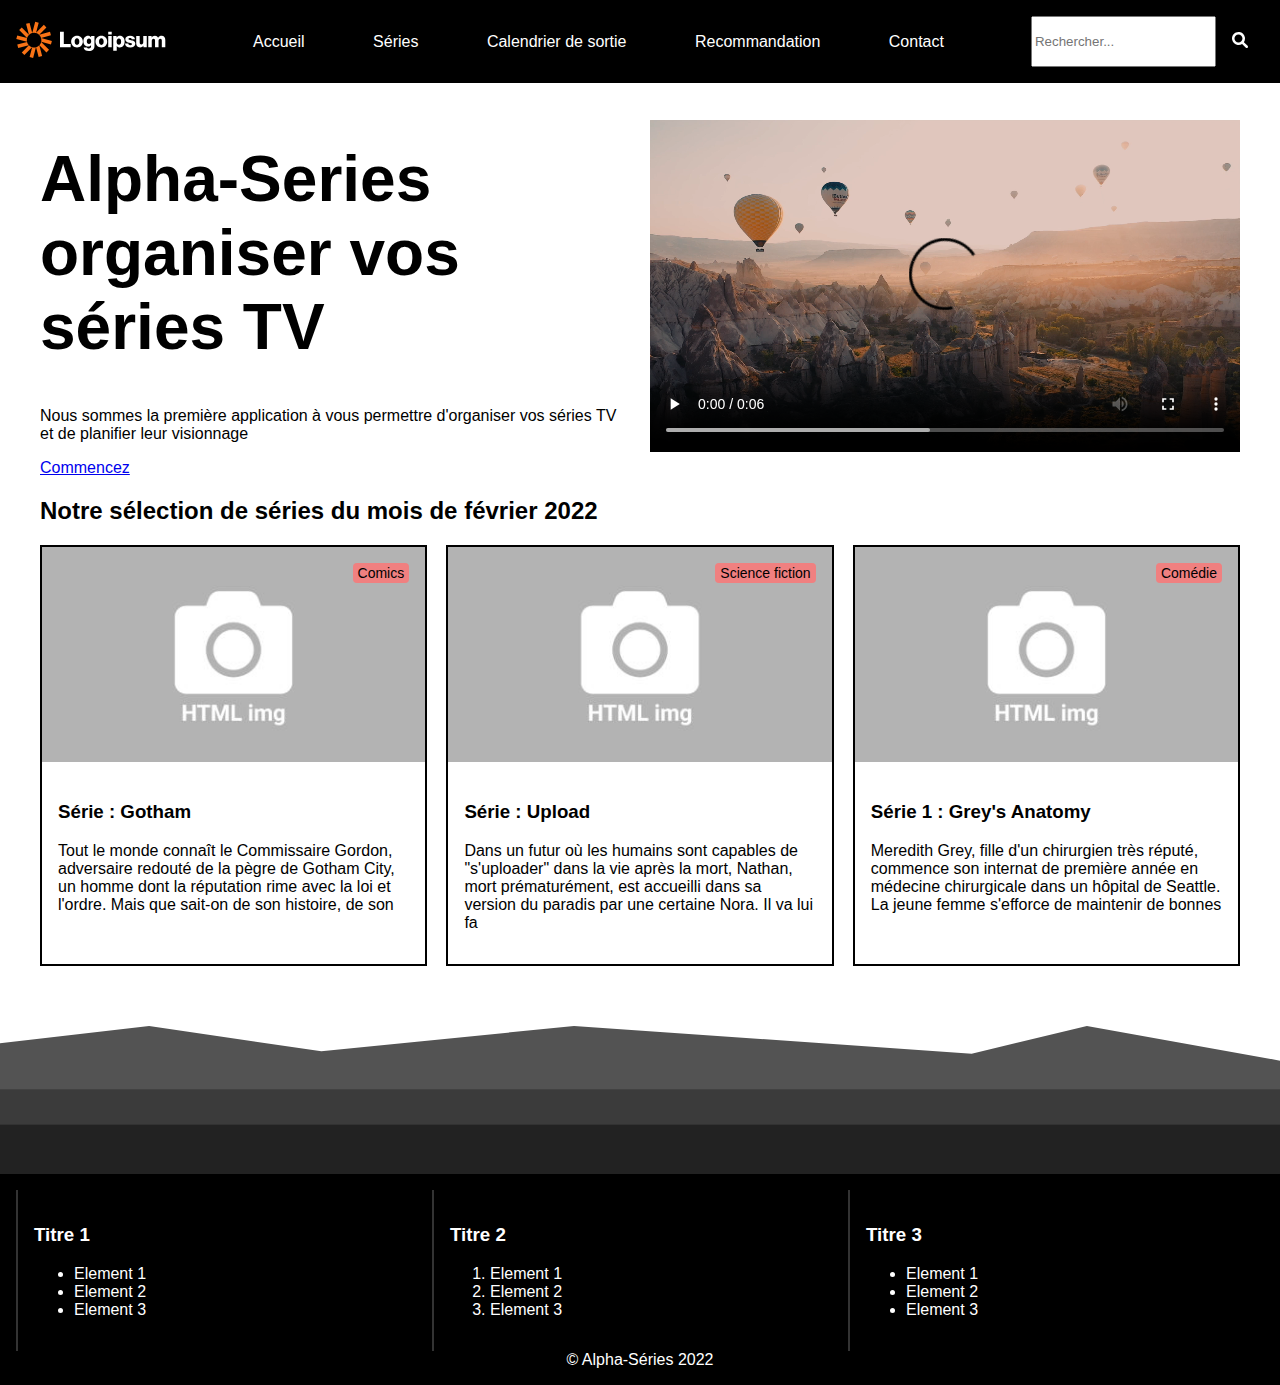
<file: index.html>
<!DOCTYPE html>
<html lang="fr">

<head>
    <!-- Infos pour le navigateur -->
    <meta charset="UTF-8">
    <meta http-equiv="X-UA-Compatible" content="IE=edge">
    <meta name="viewport" content="width=device-width, initial-scale=1.0">
    <!-- SEO Meta description très important -->
    <meta name="description" content="Alpa-series est votre application qui permet de gérer toutes vos séries TV préférées au même endroit. Planifier le visionnage dès maintenant">
    <!-- SEO Titre de l'onglet entre 14 et 44 chars -->
    <title>Alpha-Series - Organiser vos séries TV</title>
    <link rel="stylesheet" href="./css/style.css">

</head>

<body>
    <!-- Début du site ici -->
    <header class="d-flex jc-sb ai-c wrap mb-1">
        <div>
            <img id="logo" src="./images/logoipsum-logo-55.svg" alt="Logo" width="168" height="41">
        </div>
        <nav>
            <a href="index.html">Accueil</a>
            <a href="series.html">Séries</a>
            <a href="calendrier-de-sortie.html">Calendrier de sortie</a>
            <a href="recommandation.html">Recommandation</a>
            <a href="contact.html">Contact</a>
        </nav>
        <form class="d-flex">
            <input type="text" placeholder="Rechercher...">
            <button class="search">
                <img class="icon" src="./images/magnifying-glass-solid.svg" alt="Search">
            </button>
        </form>
    </header>
    <main>
        <section class="d-flex wrap g-1 w-1200 m-auto jc-sa ai-c mb-1">
            <div class="col">
                <!-- SEO contenu du h1 important -->
                <h1>Alpha-Series<br>organiser vos séries TV</h1>
                <p>Nous sommes la première application à vous permettre d'organiser vos séries TV et de planifier leur visionnage</p>
                <a href="#">Commencez</a>
            </div>
            <div class="col">
                <video controls src="./videos/balloon.mp4"></video>
            </div>
        </section>

        <section class="w-1200 m-auto mb-1">
            <h2>Notre sélection de séries du mois de février 2022</h2>
            <div class="d-flex wrap g-1 jc-sa">                
                <article class="col">
                    <!-- SEO mettre pour les images le width et le height loading="lazy" -->
                    <div class="relative">
                        <img src="./images/placeholder-photo-400x225.jpg" alt="Photo de substitution" width="400" height="225" loading="lazy">
                        <div class="categorie">
                            Comics
                        </div>
                    </div>
                    <div class="p-1">
                        <h3>Série : Gotham</h3>
                        <p>Tout le monde connaît le Commissaire Gordon, adversaire redouté de la pègre de Gotham City, un homme dont la réputation rime avec la loi et l'ordre. Mais que sait-on de son histoire, de son</p>
                    </div>
                </article>
                <article class="col">
                    <!-- SEO mettre pour les images le width et le height loading="lazy" -->
                    <div class="relative">
                        <img src="./images/placeholder-photo-400x225.jpg" alt="Photo de substitution" width="400" height="225" loading="lazy">
                        <div class="categorie">
                            Science fiction
                        </div>
                    </div>
                    <div class="p-1">
                        <h3>Série : Upload</h3>
                        <p>Dans un futur où les humains sont capables de "s'uploader" dans la vie après la mort, Nathan, mort prématurément, est accueilli dans sa version du paradis par une certaine Nora. Il va lui fa</p>
                    </div>
                </article>
                <article class="col">
                    <!-- SEO mettre pour les images le width et le height loading="lazy" -->
                    <div class="relative">
                        <img src="./images/placeholder-photo-400x225.jpg" alt="Photo de substitution" width="400" height="225" loading="lazy">
                        <div class="categorie">
                            Comédie
                        </div>
                    </div>
                    <div class="p-1">
                        <h3>Série 1 : Grey's Anatomy</h3>
                        <p>Meredith Grey, fille d'un chirurgien très réputé, commence son internat de première année en médecine chirurgicale dans un hôpital de Seattle. La jeune femme s'efforce de maintenir de bonnes</p>
                    </div>
                </article>
                        
               
            </div>            
        </section>
    </main>
    <div id="mountain">

    </div>

    <footer class="d-flex wrap">

        <section class="footer-section">
            <h3>Titre 1</h3>
            <ul>
                <li>Element 1</li>
                <li>Element 2</li>
                <li>Element 3</li>
            </ul>
        </section>

        <section class="footer-section">
            <h3>Titre 2</h3>
            <ol>
                <li>Element 1</li>
                <li>Element 2</li>
                <li>Element 3</li>
            </ol>
        </section>

        <section class="footer-section">
            <h3>Titre 3</h3>
            <ul>
                <li>Element 1</li>
                <li>Element 2</li>
                <li>Element 3</li>
            </ul>
        </section>

        <div class="w-full">
            <p class="text-c"> &copy; Alpha-Séries 2022 </p>
        </div>

    </footer>

</body>

</html>
</file>
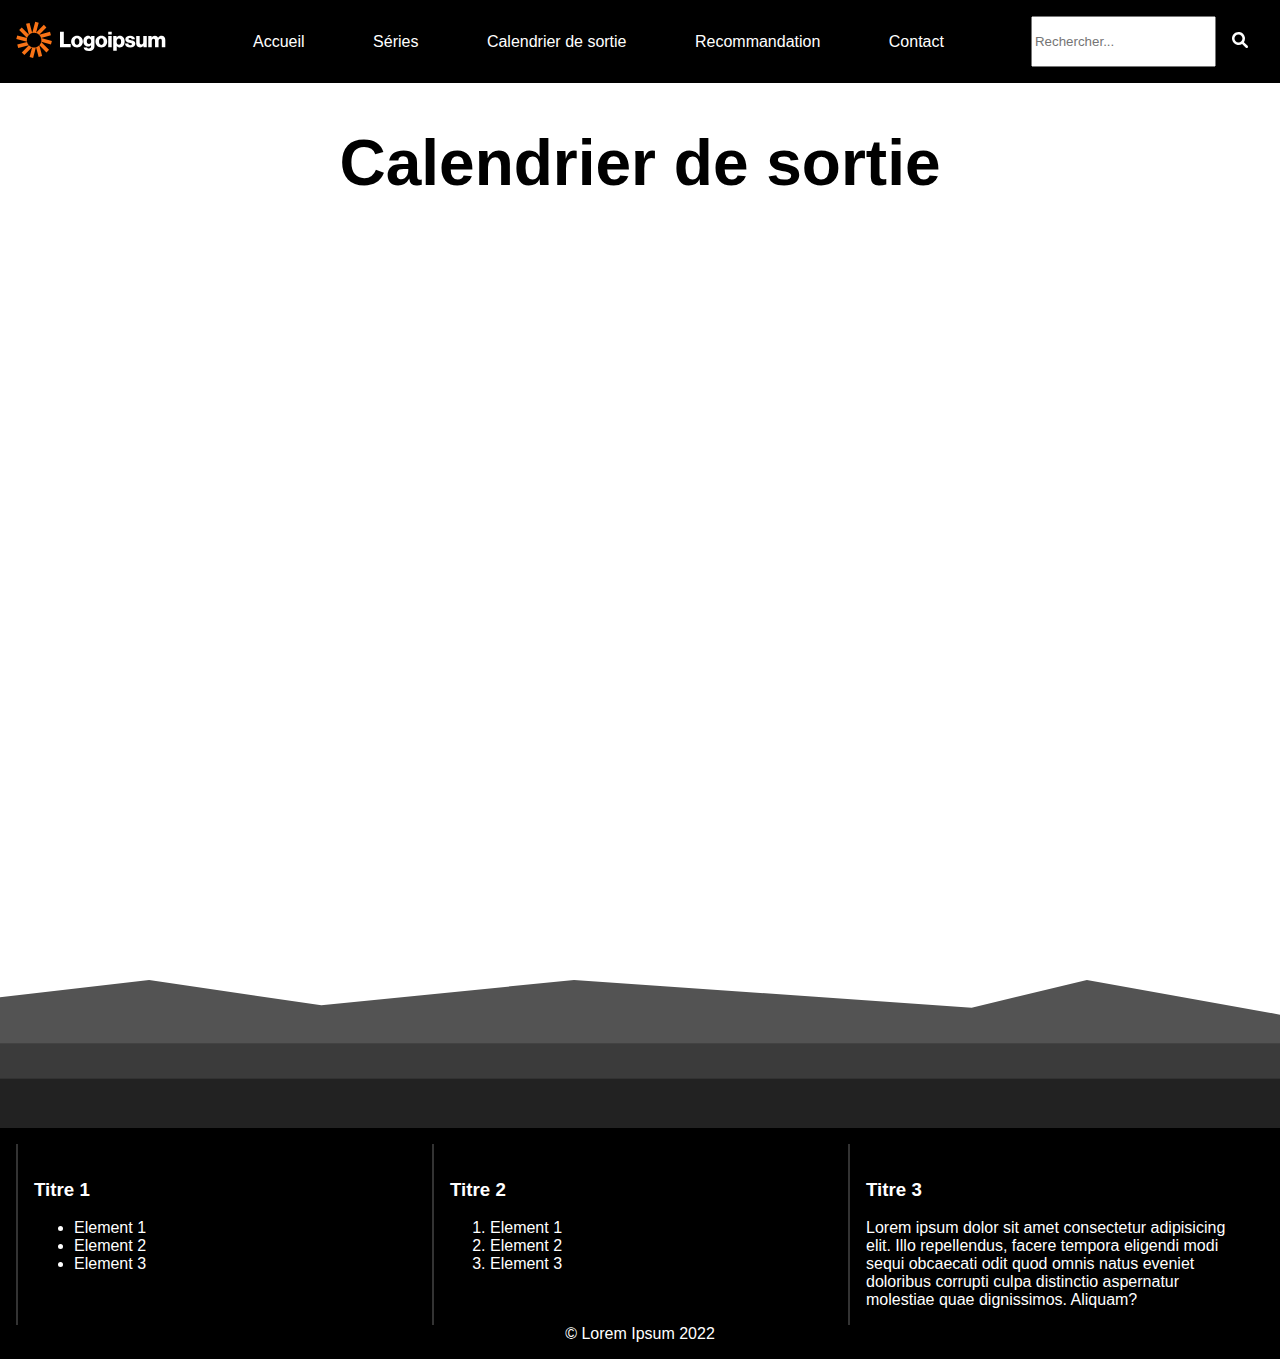
<file: calendrier-de-sortie.html>
<!DOCTYPE html>
<html lang="fr">

<head>
    <!-- Infos pour le navigateur -->
    <meta charset="UTF-8">
    <meta http-equiv="X-UA-Compatible" content="IE=edge">
    <meta name="viewport" content="width=device-width, initial-scale=1.0">
    <title>Calendrier de sortie</title>
    <link rel="stylesheet" href="./css/style.css">

</head>

<body>
    <!-- Début du site ici -->
    <header class="d-flex jc-sb ai-c wrap">
        <div>
            <img id="logo" src="./images/logoipsum-logo-55.svg" alt="Logo">
        </div>
        <nav>
            <a href="index.html">Accueil</a>
            <a href="series.html">Séries</a>
            <a href="calendrier-de-sortie.html">Calendrier de sortie</a>
            <a href="recommandation.html">Recommandation</a>
            <a href="contact.html">Contact</a>
        </nav>
        <form class="d-flex">
            <input type="text" placeholder="Rechercher...">
            <button class="search">
                <img class="icon" src="./images/magnifying-glass-solid.svg" alt="Search">
            </button>
        </form>
    </header>
    <main class="w-1200 m-auto">
        <h1 class="text-c">Calendrier de sortie</h1>


    </main>
    <div id="mountain">

    </div>

    <footer class="d-flex wrap">

        <section class="footer-section">
            <h3>Titre 1</h3>
            <ul>
                <li>Element 1</li>
                <li>Element 2</li>
                <li>Element 3</li>
            </ul>
        </section>

        <section class="footer-section">
            <h3>Titre 2</h3>
            <ol>
                <li>Element 1</li>
                <li>Element 2</li>
                <li>Element 3</li>
            </ol>
        </section>

        <section class="footer-section">
            <h3>Titre 3</h3>
            <p>Lorem ipsum dolor sit amet consectetur adipisicing elit. Illo repellendus, facere tempora eligendi modi
                sequi obcaecati odit quod omnis natus eveniet doloribus corrupti culpa distinctio aspernatur molestiae
                quae dignissimos. Aliquam?</p>
        </section>

        <div class="w-full">
            <p class="text-c"> &copy; Lorem Ipsum 2022 </p>
        </div>

    </footer>

</body>

</html>
</file>
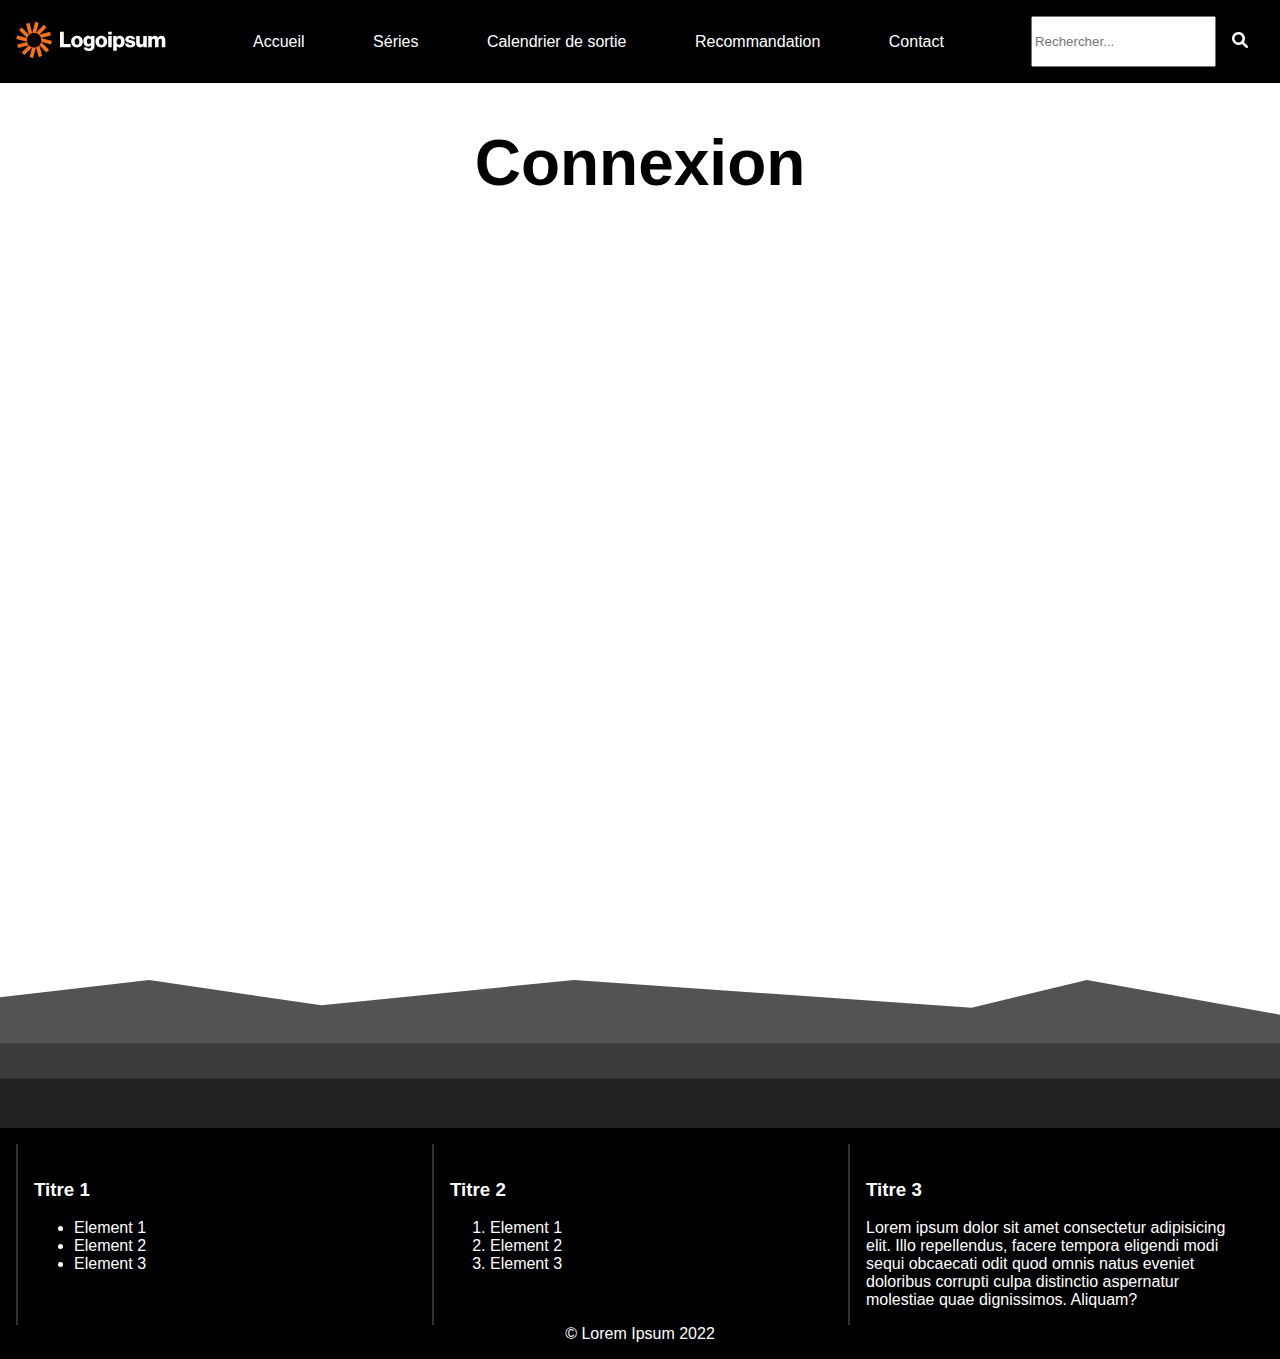
<file: connexion.html>
<!DOCTYPE html>
<html lang="fr">

<head>
    <!-- Infos pour le navigateur -->
    <meta charset="UTF-8">
    <meta http-equiv="X-UA-Compatible" content="IE=edge">
    <meta name="viewport" content="width=device-width, initial-scale=1.0">
    <title>Connexion</title>
    <link rel="stylesheet" href="./css/style.css">

</head>

<body>
    <!-- Début du site ici -->
    <header class="d-flex jc-sb ai-c wrap">
        <div>
            <img id="logo" src="./images/logoipsum-logo-55.svg" alt="Logo">
        </div>
        <nav>
            <a href="index.html">Accueil</a>
            <a href="series.html">Séries</a>
            <a href="calendrier-de-sortie.html">Calendrier de sortie</a>
            <a href="recommandation.html">Recommandation</a>
            <a href="contact.html">Contact</a>
        </nav>
        <form class="d-flex">
            <input type="text" placeholder="Rechercher...">
            <button class="search">
                <img class="icon" src="./images/magnifying-glass-solid.svg" alt="Search">
            </button>
        </form>
    </header>
    <main class="w-1200 m-auto">
        <h1 class="text-c">Connexion</h1>

    </main>
    <div id="mountain">

    </div>

    <footer class="d-flex wrap">

        <section class="footer-section">
            <h3>Titre 1</h3>
            <ul>
                <li>Element 1</li>
                <li>Element 2</li>
                <li>Element 3</li>
            </ul>
        </section>

        <section class="footer-section">
            <h3>Titre 2</h3>
            <ol>
                <li>Element 1</li>
                <li>Element 2</li>
                <li>Element 3</li>
            </ol>
        </section>

        <section class="footer-section">
            <h3>Titre 3</h3>
            <p>Lorem ipsum dolor sit amet consectetur adipisicing elit. Illo repellendus, facere tempora eligendi modi
                sequi obcaecati odit quod omnis natus eveniet doloribus corrupti culpa distinctio aspernatur molestiae
                quae dignissimos. Aliquam?</p>
        </section>

        <div class="w-full">
            <p class="text-c"> &copy; Lorem Ipsum 2022 </p>
        </div>

    </footer>

</body>

</html>
</file>
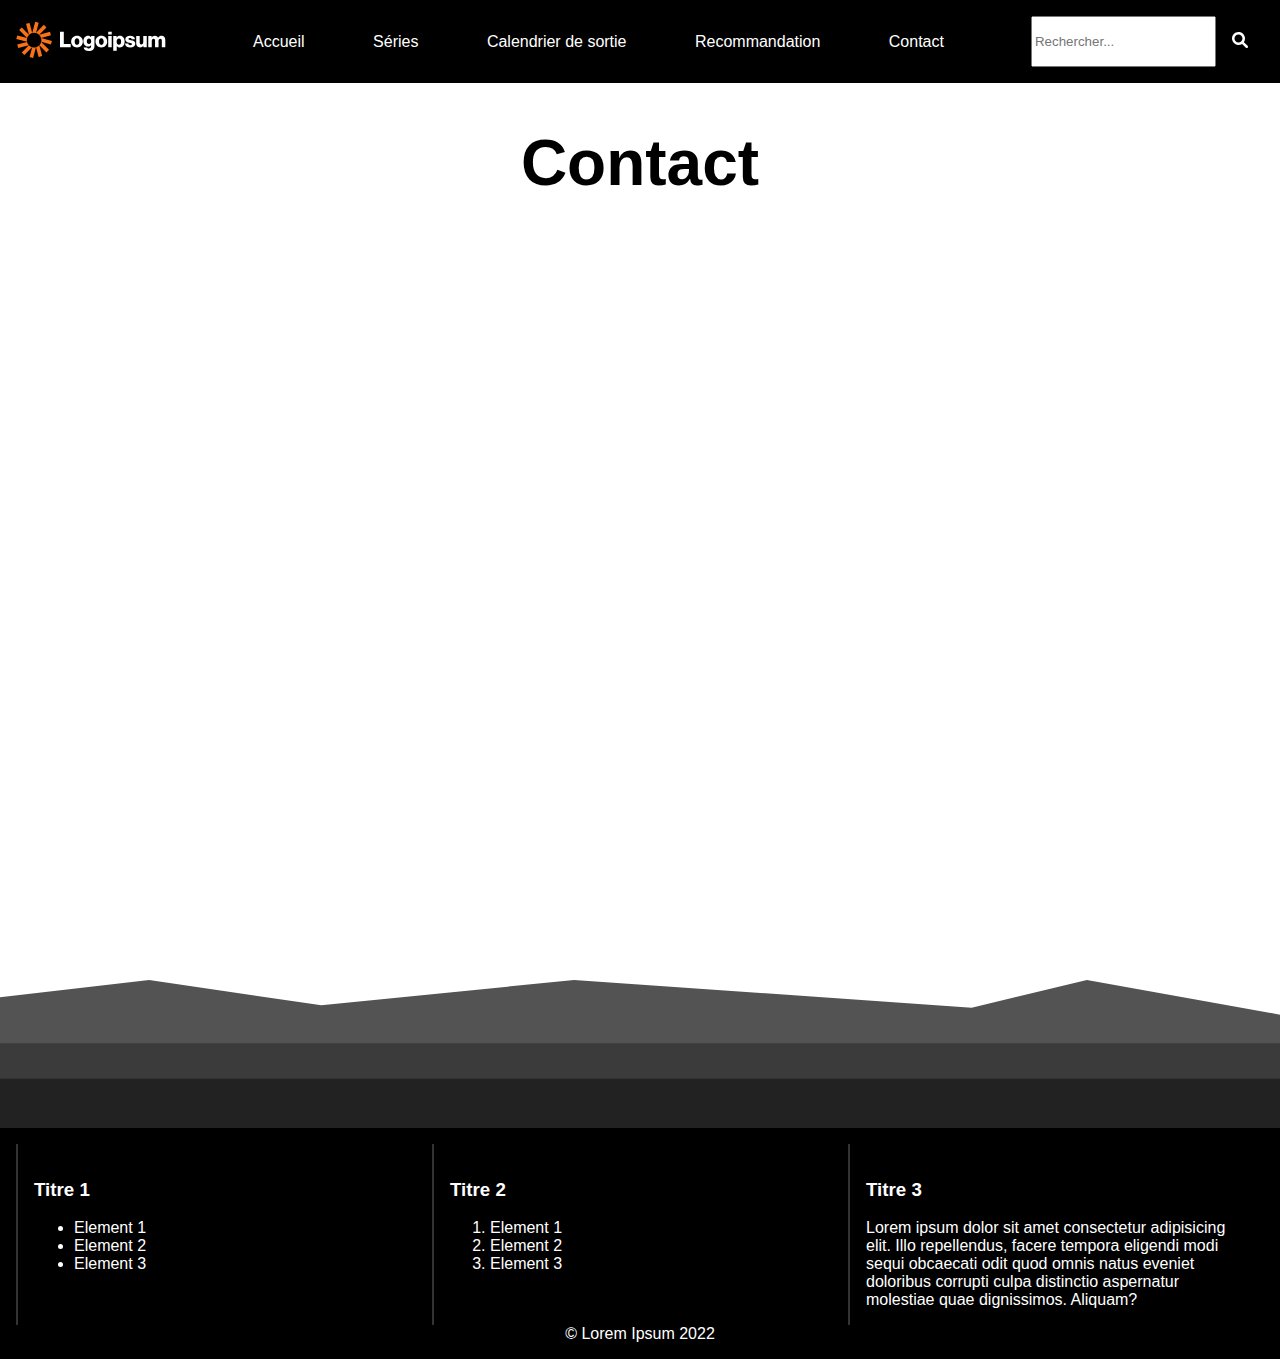
<file: contact.html>
<!DOCTYPE html>
<html lang="fr">

<head>
    <!-- Infos pour le navigateur -->
    <meta charset="UTF-8">
    <meta http-equiv="X-UA-Compatible" content="IE=edge">
    <meta name="viewport" content="width=device-width, initial-scale=1.0">
    <title>Séries</title>
    <link rel="stylesheet" href="./css/style.css">

</head>

<body>
    <!-- Début du site ici -->
    <header class="d-flex jc-sb ai-c wrap">
        <div>
            <img id="logo" src="./images/logoipsum-logo-55.svg" alt="Logo">
        </div>
        <nav>
            <a href="index.html">Accueil</a>
            <a href="series.html">Séries</a>
            <a href="calendrier-de-sortie.html">Calendrier de sortie</a>
            <a href="recommandation.html">Recommandation</a>
            <a href="contact.html">Contact</a>
        </nav>
        <form class="d-flex">
            <input type="text" placeholder="Rechercher...">
            <button class="search">
                <img class="icon" src="./images/magnifying-glass-solid.svg" alt="Search">
            </button>
        </form>
    </header>
    <main class="w-1200 m-auto">
        <h1 class="text-c">Contact</h1>


    </main>
    <div id="mountain">

    </div>

    <footer class="d-flex wrap">

        <section class="footer-section">
            <h3>Titre 1</h3>
            <ul>
                <li>Element 1</li>
                <li>Element 2</li>
                <li>Element 3</li>
            </ul>
        </section>

        <section class="footer-section">
            <h3>Titre 2</h3>
            <ol>
                <li>Element 1</li>
                <li>Element 2</li>
                <li>Element 3</li>
            </ol>
        </section>

        <section class="footer-section">
            <h3>Titre 3</h3>
            <p>Lorem ipsum dolor sit amet consectetur adipisicing elit. Illo repellendus, facere tempora eligendi modi
                sequi obcaecati odit quod omnis natus eveniet doloribus corrupti culpa distinctio aspernatur molestiae
                quae dignissimos. Aliquam?</p>
        </section>

        <div class="w-full">
            <p class="text-c"> &copy; Lorem Ipsum 2022 </p>
        </div>

    </footer>

</body>

</html>
</file>
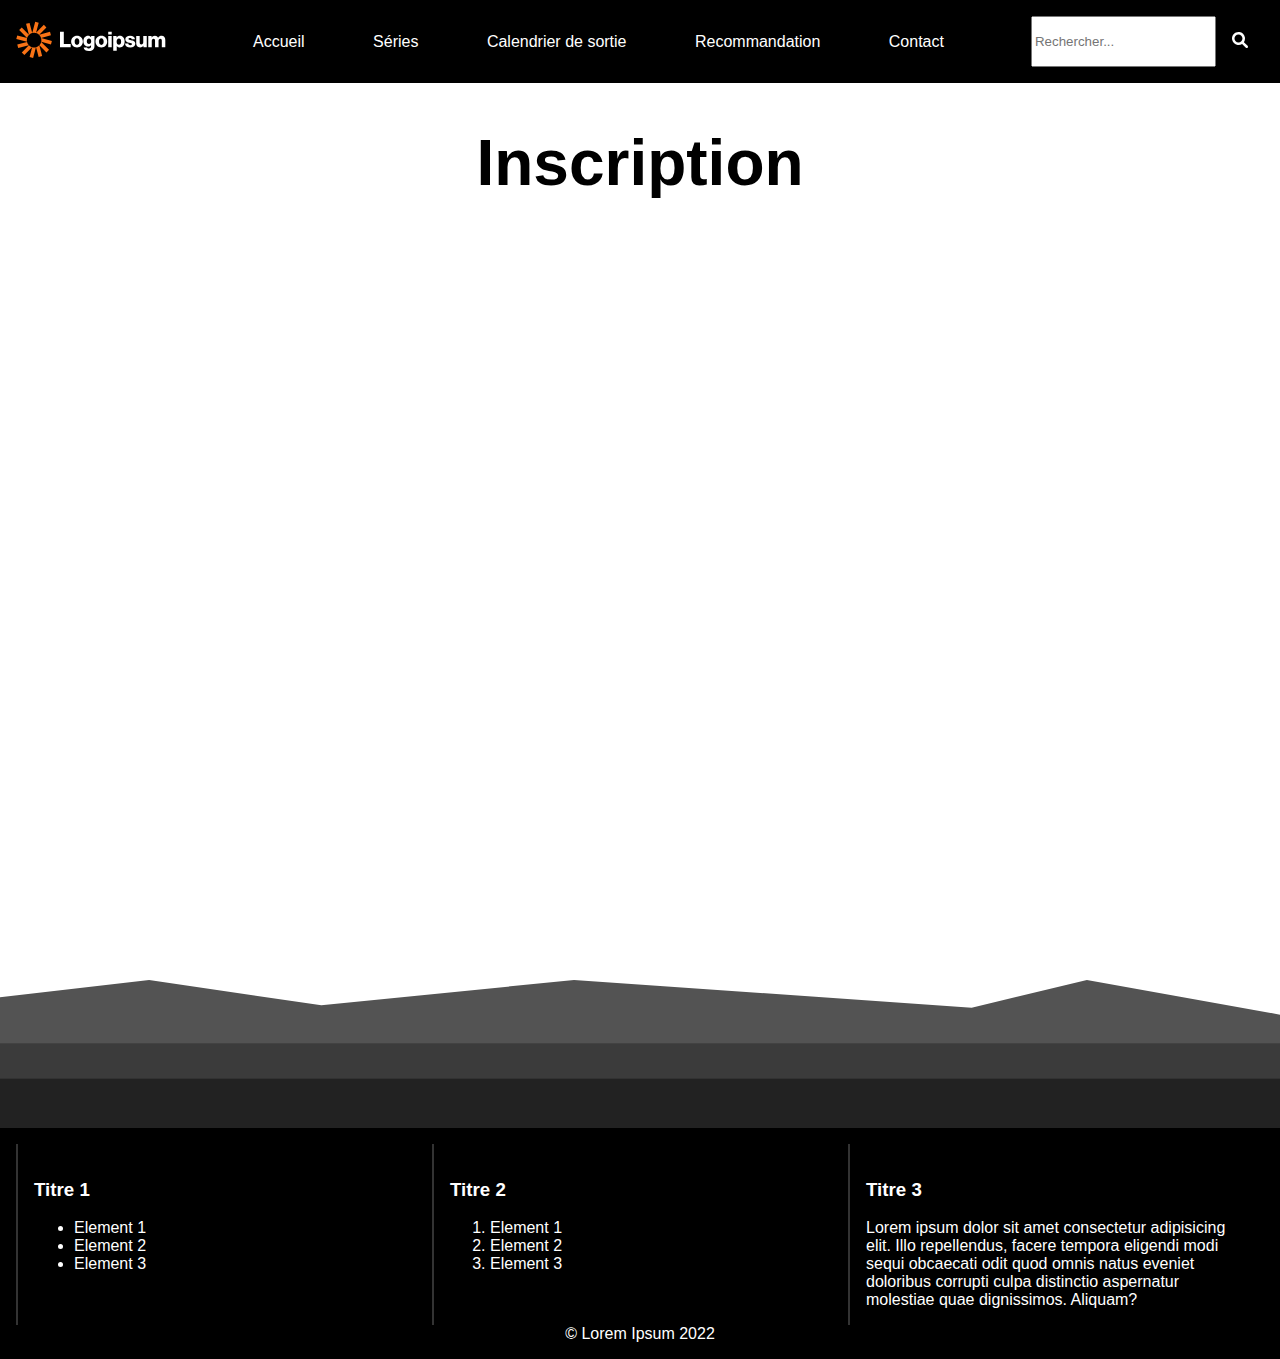
<file: inscripton.html>
<!DOCTYPE html>
<html lang="fr">

<head>
    <!-- Infos pour le navigateur -->
    <meta charset="UTF-8">
    <meta http-equiv="X-UA-Compatible" content="IE=edge">
    <meta name="viewport" content="width=device-width, initial-scale=1.0">
    <title>Inscription</title>
    <link rel="stylesheet" href="./css/style.css">

</head>

<body>
    <!-- Début du site ici -->
    <header class="d-flex jc-sb ai-c wrap">
        <div>
            <img id="logo" src="./images/logoipsum-logo-55.svg" alt="Logo">
        </div>
        <nav>
            <a href="index.html">Accueil</a>
            <a href="series.html">Séries</a>
            <a href="calendrier-de-sortie.html">Calendrier de sortie</a>
            <a href="recommandation.html">Recommandation</a>
            <a href="contact.html">Contact</a>
        </nav>
        <form class="d-flex">
            <input type="text" placeholder="Rechercher...">
            <button class="search">
                <img class="icon" src="./images/magnifying-glass-solid.svg" alt="Search">
            </button>
        </form>
    </header>
    <main class="w-1200 m-auto">
        <h1 class="text-c">Inscription</h1>

    </main>
    <div id="mountain">

    </div>

    <footer class="d-flex wrap">

        <section class="footer-section">
            <h3>Titre 1</h3>
            <ul>
                <li>Element 1</li>
                <li>Element 2</li>
                <li>Element 3</li>
            </ul>
        </section>

        <section class="footer-section">
            <h3>Titre 2</h3>
            <ol>
                <li>Element 1</li>
                <li>Element 2</li>
                <li>Element 3</li>
            </ol>
        </section>

        <section class="footer-section">
            <h3>Titre 3</h3>
            <p>Lorem ipsum dolor sit amet consectetur adipisicing elit. Illo repellendus, facere tempora eligendi modi
                sequi obcaecati odit quod omnis natus eveniet doloribus corrupti culpa distinctio aspernatur molestiae
                quae dignissimos. Aliquam?</p>
        </section>

        <div class="w-full">
            <p class="text-c"> &copy; Lorem Ipsum 2022 </p>
        </div>

    </footer>

</body>

</html>
</file>
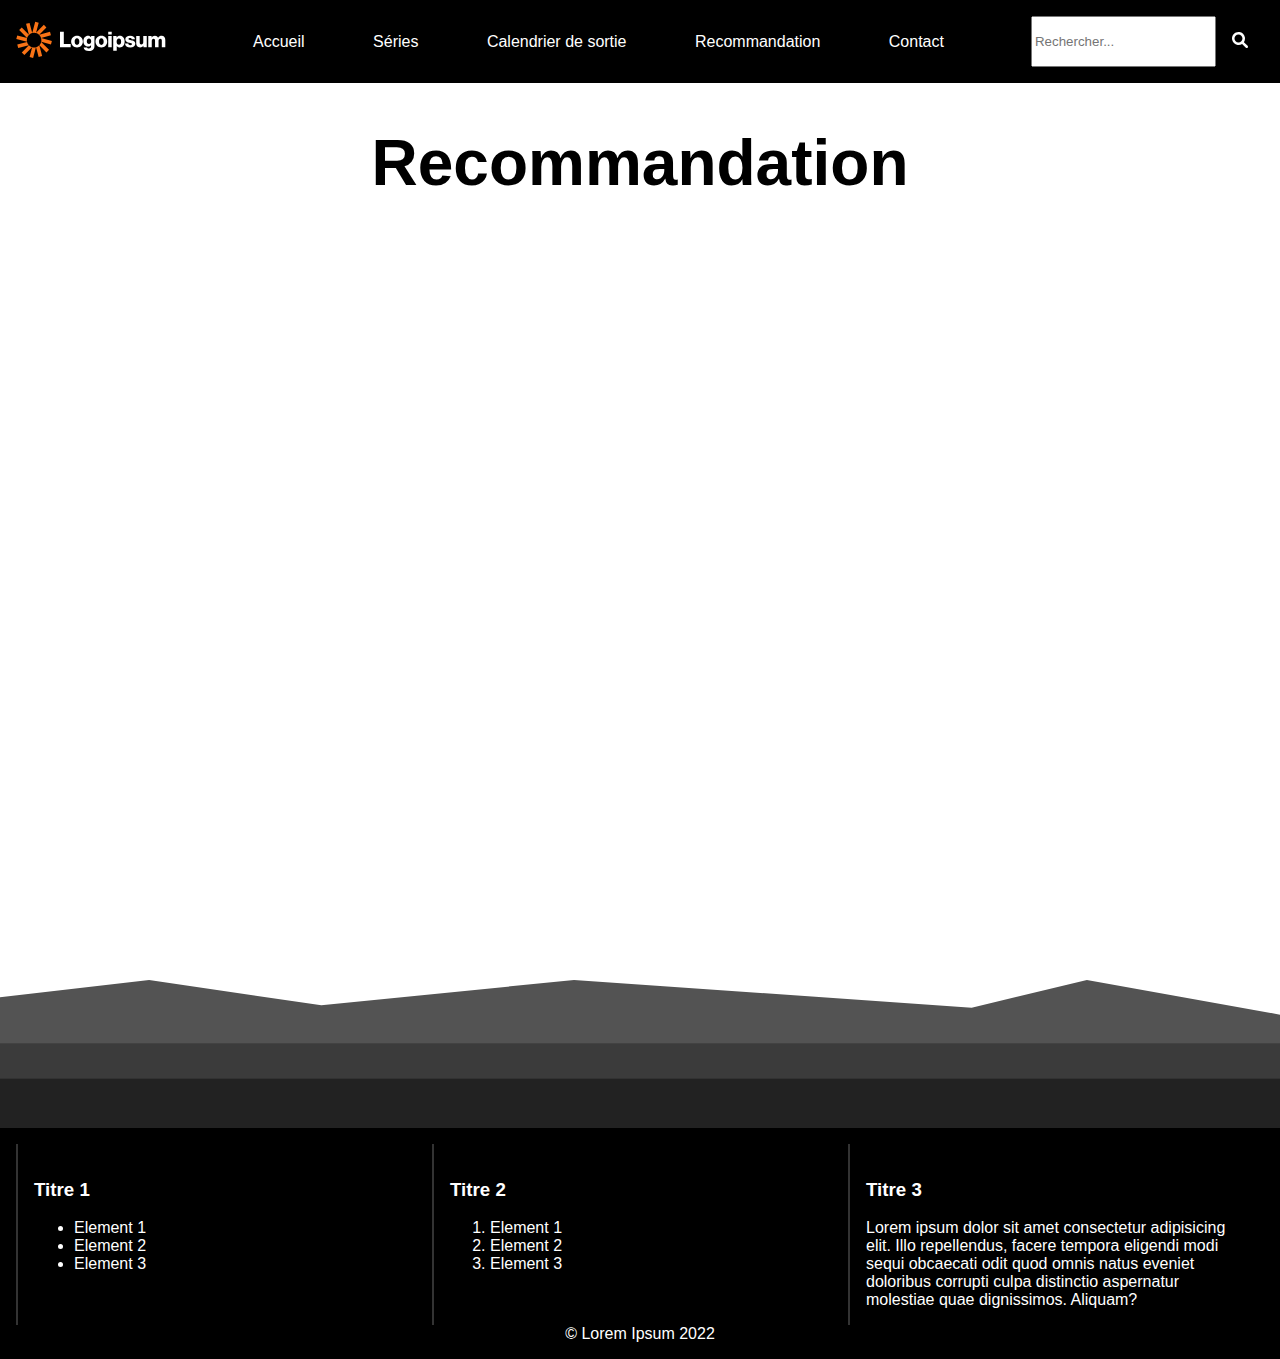
<file: recommandation.html>
<!DOCTYPE html>
<html lang="fr">

<head>
    <!-- Infos pour le navigateur -->
    <meta charset="UTF-8">
    <meta http-equiv="X-UA-Compatible" content="IE=edge">
    <meta name="viewport" content="width=device-width, initial-scale=1.0">
    <title>Recommandation</title>
    <link rel="stylesheet" href="./css/style.css">

</head>

<body>
    <!-- Début du site ici -->
    <header class="d-flex jc-sb ai-c wrap">
        <div>
            <img id="logo" src="./images/logoipsum-logo-55.svg" alt="Logo">
        </div>
        <nav>
            <a href="index.html">Accueil</a>
            <a href="series.html">Séries</a>
            <a href="calendrier-de-sortie.html">Calendrier de sortie</a>
            <a href="recommandation.html">Recommandation</a>
            <a href="contact.html">Contact</a>
        </nav>
        <form class="d-flex">
            <input type="text" placeholder="Rechercher...">
            <button class="search">
                <img class="icon" src="./images/magnifying-glass-solid.svg" alt="Search">
            </button>
        </form>
    </header>
    <main class="w-1200 m-auto">
        <h1 class="text-c">Recommandation</h1>
      

    </main>
    <div id="mountain">

    </div>

    <footer class="d-flex wrap">

        <section class="footer-section">
            <h3>Titre 1</h3>
            <ul>
                <li>Element 1</li>
                <li>Element 2</li>
                <li>Element 3</li>
            </ul>
        </section>

        <section class="footer-section">
            <h3>Titre 2</h3>
            <ol>
                <li>Element 1</li>
                <li>Element 2</li>
                <li>Element 3</li>
            </ol>
        </section>

        <section class="footer-section">
            <h3>Titre 3</h3>
            <p>Lorem ipsum dolor sit amet consectetur adipisicing elit. Illo repellendus, facere tempora eligendi modi
                sequi obcaecati odit quod omnis natus eveniet doloribus corrupti culpa distinctio aspernatur molestiae
                quae dignissimos. Aliquam?</p>
        </section>

        <div class="w-full">
            <p class="text-c"> &copy; Lorem Ipsum 2022 </p>
        </div>

    </footer>

</body>

</html>
</file>
<file: css/style.css>
/* Feuille de style principale */
/* Règles CSS */

* {
    box-sizing: border-box;
    /* margin: 0; */
    /* border: 1px solid grey; */
}

body {
    margin: 0;
    font-family: Verdana, Geneva, Tahoma, sans-serif;
}

img,video {
    width: 100%;
    height:auto;
}

/* CUSTOM */

header, footer {
    background-color: black;
    min-height: 5vh;
    color: white;
    padding: 16px;
}

main {
    min-height: 90vh;
}

footer p {
    margin: 0;
}

h1 {
    font-size: 38px;
}

header a {
    color: white;
    text-decoration: none;
    margin-left: 16px;
    margin-right: 16px;
    padding: 16px;
    display: inline-block;
    transition: color 500ms;
}

header a:hover {
    color: red;
    /* background-color: rgba(255, 255, 255, 0.2); */
    
}

article {
    border: 2px solid black;    
}

#mountain {
    background-image: url("../images/bg.svg");
    background-repeat: no-repeat;
    background-position: 50% 100%; /* horizontal / vertical*/
    background-size: 100%;
    min-height: 15vw;/*viewport height*/

}

#logo {
    max-width: 150px;
}

.btn {
    background-color: #333;
    color: #fff;
    padding: 10px;
    display: inline-block;
    text-decoration: none;
    border-radius: 5px;
    transition: background-color 500ms;
}

.btn:hover {
    background-color: #555;
}

.footer-section {
    border-left: 2px solid rgba(255,255,255,0.2);
    /* width: 33%;
    min-width: 300px; */
    /* flex-grow: 1;
    flex-shrink: 1;
    flex-basis: 320px; */
    flex: 1 1 320px;
    padding: 1rem;
}

.icon {
    height: 16px;
}

.search {
    background-color: transparent;
    border: none;
    padding: 16px;
}

.relative {
    position: relative;
}
.categorie {
    position:absolute;
    top: 16px;
    right: 16px;
    background-color: lightcoral;
    padding: 2px 5px;/*haut et bas 2px et gauche et droite 5px*/
    border-radius: 4px;
    font-size: 14px; /*ne pas mettre de poolice inferieur a 14px*/
}


/* Typo */

.text-c {
    text-align: center;
}

/* FLEX Parent*/

.d-flex {
    display: flex;
}

.jc-sb {
    justify-content: space-between;
}

.jc-sa {
    justify-content: space-around;
}

.ai-c {
    align-items: center;
}

.wrap {
    flex-wrap: wrap;
}

.g-1 {
    gap: 1.2rem;/*1rem = 16px*/
}


/* SIZING */

.w-1200 {
    max-width: 1200px;
}

.w-full {
    width: 100%;
}

.col {
    /* Grow Shrink Basis(=width) */
    flex: 1 1 350px;/* 350 + 350 < 1200 */
}


/* SPACING */


.m-auto {
    margin-left: auto;
    margin-right: auto;
}

.mb-1 {
    margin-bottom: 1rem;
}

.p-1 {
    padding: 1rem;
}


@media screen and (min-width: 600px) {

    h1 {
        font-size: 4rem;
    }

}
</file>
